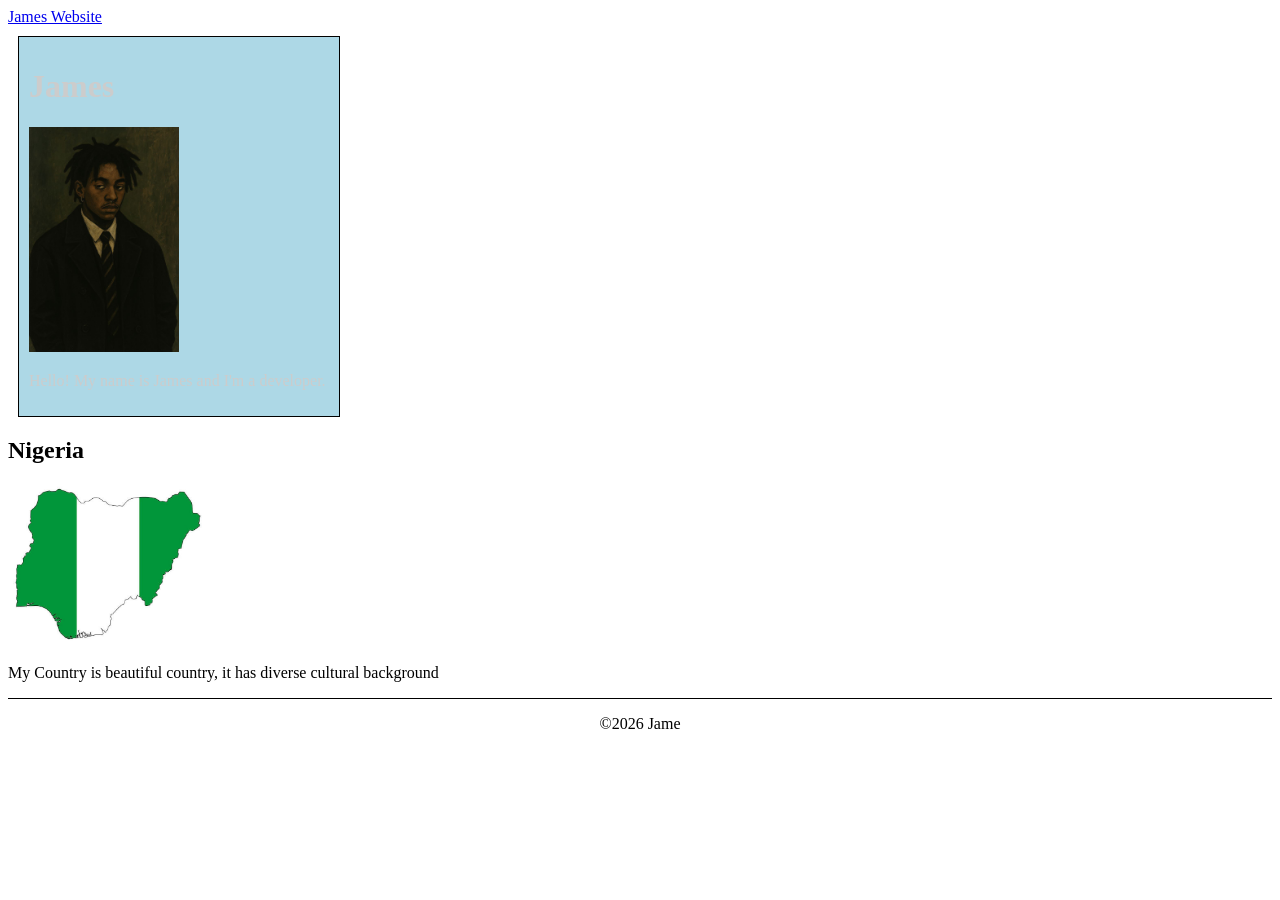
<file: index.html>
<!DOCTYPE html>
<html lang="en">

<head>
    <meta charset="utf-8">
    <meta name="viewport" content="width=device-width, initial-scale=1.0">
    <meta name="author" content="James">
    <meta name="description" content="This is James Home Page">
    <link rel="stylesheet" href="style.css">
    <title>James</title>
</head>

<body>
    <header>
        <nav>
            <a href=/">James Website</a>
        </nav>
    </header>
    <main>
        <h1>James</h1>
        <img src="profile.jpg" alt="Hello, my name is James." width="200">
        <p>Hello! My name is James and I'm a developer.</p>
    </main>
    <aside>
        <h2>Nigeria</h2>
        <img src="rep.png" alt="Country Representation">
        <p>My Country is beautiful country, it has diverse cultural background</p>
    </aside>
    <footer>
        <p>©2026 Jame</p>
    </footer>
</body>

</html>
</file>
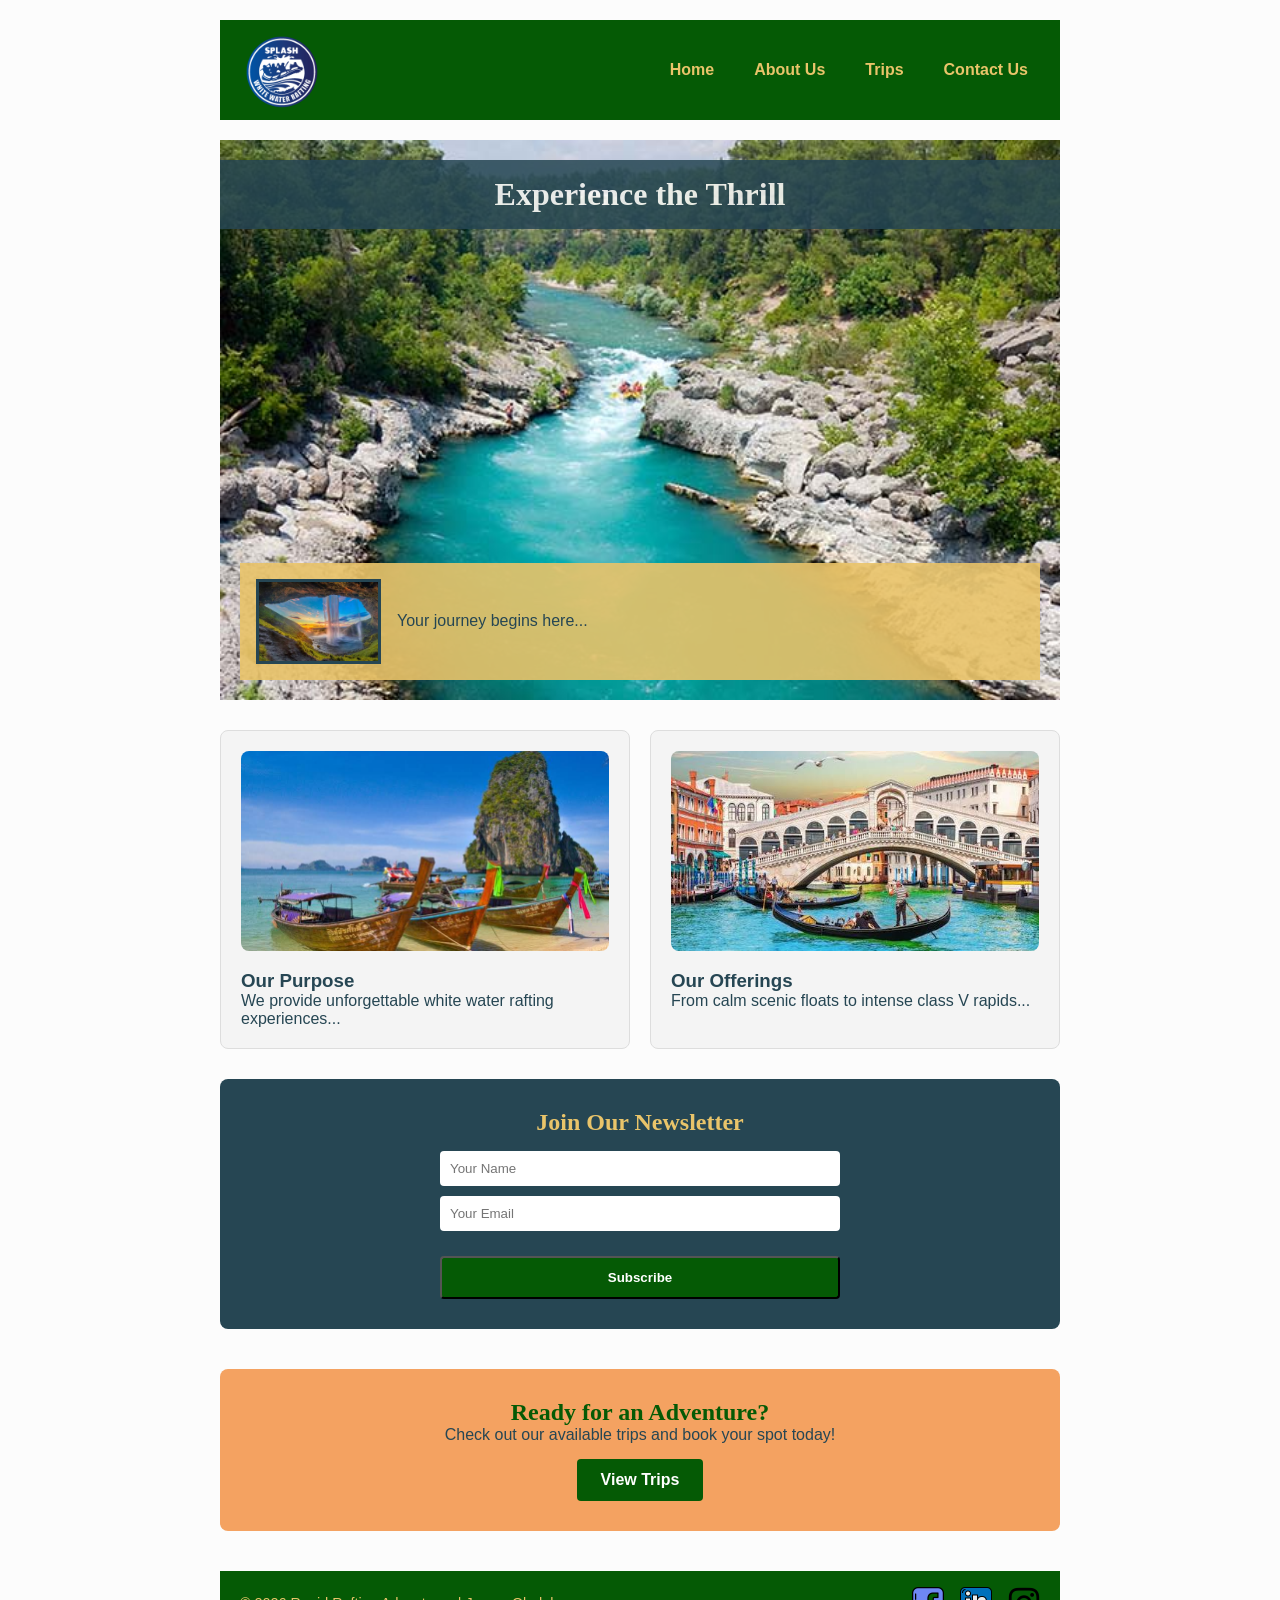
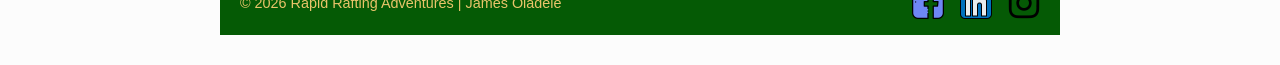
<file: wwr/index.html>
<!DOCTYPE html>
<html lang="en-US">

<head>
  <meta charset="UTF-8">
  <meta name="viewport" content="width=device-width, initial-scale=1">
  <title>Rapid Rafting Adventures</title>
  <meta name="description"
    content="Learn about Rapid Rafting Adventures — our history, mission, and the exciting white water experiences we offer.">
  <meta name="author" content="James Oladele">
  <link rel="stylesheet" href="styles/rafting.css">
</head>

<body>

  <header>
    <img src="images/logo.png" alt="Rapid Rafting Adventures Logo">
    <nav>
      <ul>
        <li><a href="index.html">Home</a></li>
        <li><a href="about.html">About Us</a></li>
        <li><a href="trips.html">Trips</a></li>
        <li><a href="contact.html">Contact Us</a></li>
      </ul>
    </nav>
  </header>

  <main>
  <!-- Hero Section (Already in your CSS) -->
  <div class="hero">
    <img src="images/hero.jpg" alt="Rafting Hero">
    <h1>Experience the Thrill</h1>
    <article>
      <img src="images/hero-article.jpg" alt="Happy Rafters">
      <p>Your journey begins here...</p>
    </article>
  </div>

  <!-- Home Grid (Requirement 6) -->
  <section class="home-grid">
    <article>
      <img src="images/feature1.jpg" alt="Feature 1">
      <h3>Our Purpose</h3>
      <p>We provide unforgettable white water rafting experiences...</p>
    </article>
    <article>
      <img src="images/feature2.jpg" alt="Feature 2">
      <h3>Our Offerings</h3>
      <p>From calm scenic floats to intense class V rapids...</p>
    </article>
  </section>

  <!-- Newsletter (Requirement 4) -->
  <section class="newsletter">
    <h2>Join Our Newsletter</h2>
    <form>
      <input type="text" placeholder="Your Name" required>
      <input type="email" placeholder="Your Email" required>
      <button type="submit" class="cta-btn">Subscribe</button>
    </form>
  </section>

  <!-- CTA to Trips (Requirement 5) -->
  <section class="cta-section">
    <h2>Ready for an Adventure?</h2>
    <p>Check out our available trips and book your spot today!</p>
    <a href="trips.html" class="cta-btn">View Trips</a>
  </section>
</main>

  <footer>
    <p>© 2026 Rapid Rafting Adventures | James Oladele</p>
    <nav class="socialmedia">
      <a href="#">
        <img src="images/facebook.png" alt="Facebook Icon">
      </a>
      <a href="#">
        <img src="images/linkedin.png" alt="LinkedIn Icon">
      </a>
      <a href="#">
        <img src="images/instagram.png" alt="Instagram Icon">
      </a>
    </nav>
  </footer>

</body>

</html>
</file>
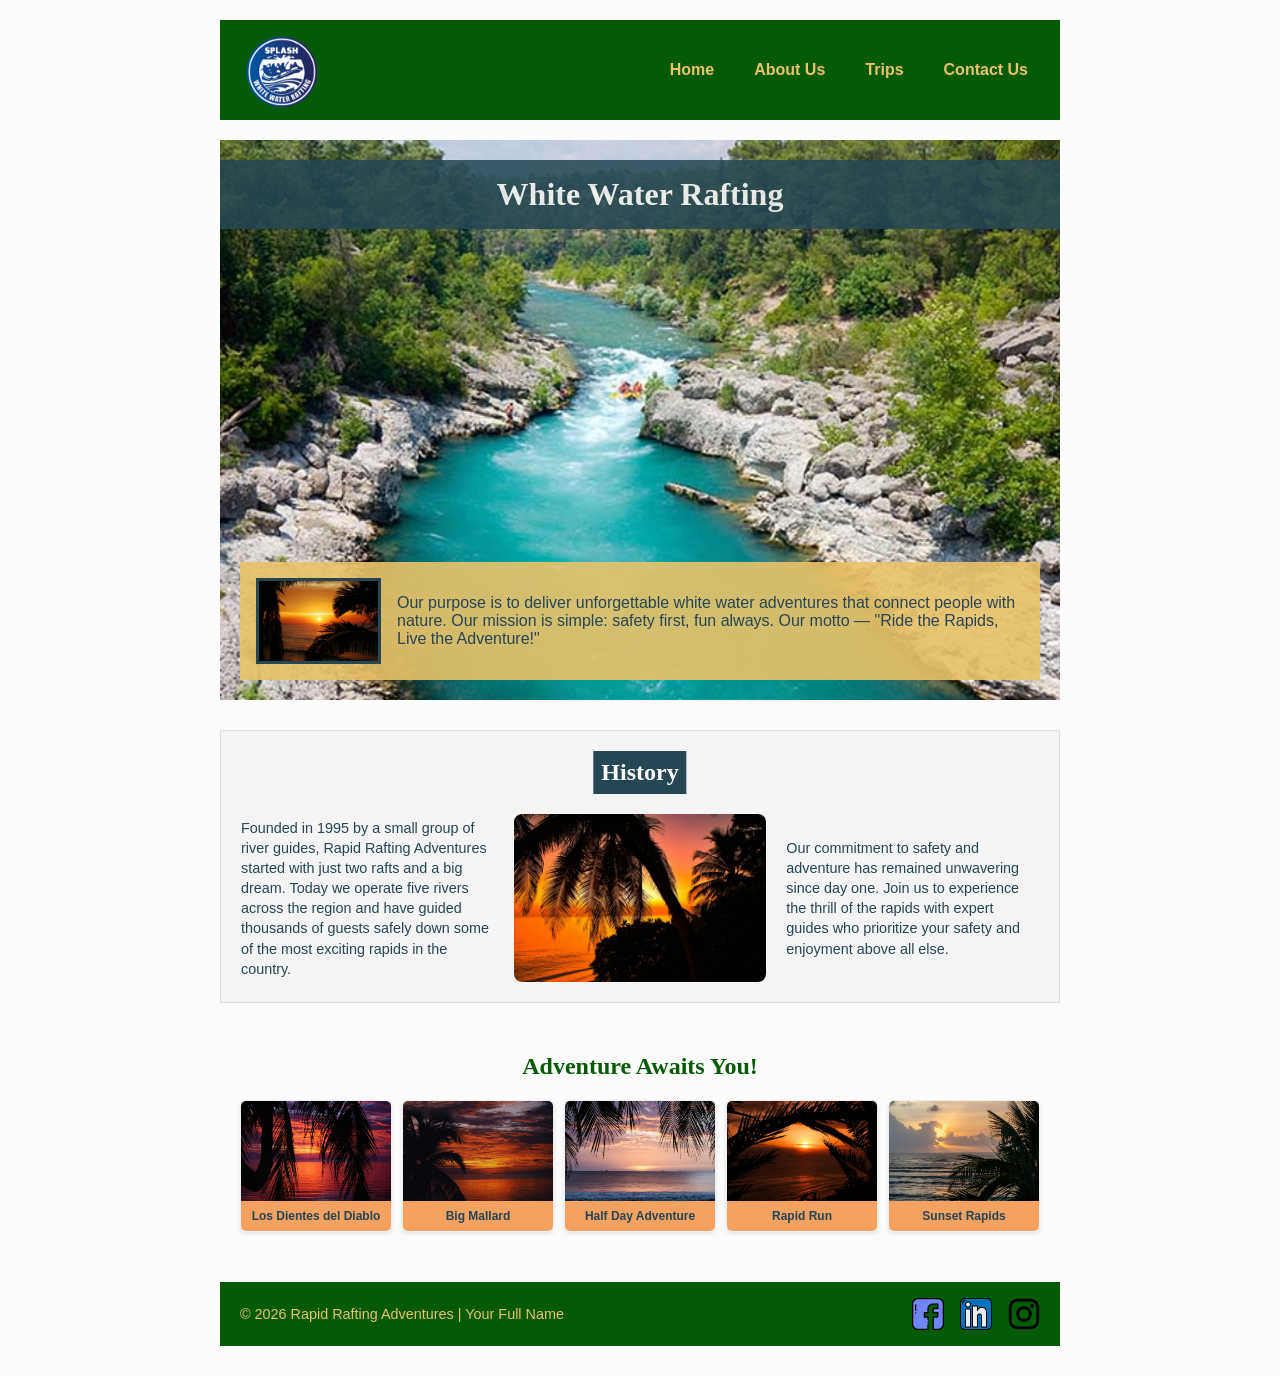
<file: about.html>
<!DOCTYPE html>
<html lang="en-US">

<head>
  <meta charset="UTF-8">
  <meta name="viewport" content="width=device-width, initial-scale=1">
  <title>About Us | Rapid Rafting Adventures</title>
  <meta name="description"
    content="Learn about Rapid Rafting Adventures — our history, mission, and the exciting white water experiences we offer.">
  <meta name="author" content="Your Full Name">
  <link rel="stylesheet" href="styles/rafting.css">
</head>

<body>

  <header>
    <img src="images/logo.png" alt="Rapid Rafting Adventures Logo">
    <nav>
      <ul>
        <li><a href="index.html">Home</a></li>
        <li><a href="about.html">About Us</a></li>
        <li><a href="trips.html">Trips</a></li>
        <li><a href="contact.html">Contact Us</a></li>
      </ul>
    </nav>
  </header>

  <main>

    <div class="hero">
      <img src="images/hero.jpg" alt="Rafters riding white water rapids">
      <h1>White Water Rafting</h1>
      <article>
        <img src="images/happy-client.jpg" alt="Happy rafting client">
        <p>Our purpose is to deliver unforgettable white water adventures that connect people with nature. Our mission
          is simple: safety first, fun always. Our motto — "Ride the Rapids, Live the Adventure!"</p>
      </article>
    </div>

    <section class="history">
      <h2>History</h2>
      <div class="history-grid">
        <p>Founded in 1995 by a small group of river guides, Rapid Rafting Adventures started with just two rafts and a
          big dream. Today we operate five rivers across the region and have guided thousands of guests safely down some
          of the most exciting rapids in the country.</p>
        <img src="images/history.jpg" alt="Historical rafting adventure">
        <p>Our commitment to safety and adventure has remained unwavering since day one. Join us to experience the
          thrill of the rapids with expert guides who prioritize your safety and enjoyment above all else.</p>
      </div>
    </section>

    <section class="adventures">
      <h2>Adventure Awaits You!</h2>
      <div class="adventure-grid">
        <figure>
          <img src="images/adventure1.jpg" alt="Los Dientes del Diablo rapids">
          <figcaption>Los Dientes del Diablo</figcaption>
        </figure>
        <figure>
          <img src="images/adventure2.jpg" alt="Big Mallard rapids">
          <figcaption>Big Mallard</figcaption>
        </figure>
        <figure>
          <img src="images/adventure3.jpg" alt="Half Day Adventure">
          <figcaption>Half Day Adventure</figcaption>
        </figure>
        <figure>
          <img src="images/adventure4.jpg" alt="Rapid Run adventure">
          <figcaption>Rapid Run</figcaption>
        </figure>
        <figure>
          <img src="images/adventure5.jpg" alt="Sunset Rapids">
          <figcaption>Sunset Rapids</figcaption>
        </figure>
      </div>
    </section>

  </main>

  <footer>
    <p>© 2026 Rapid Rafting Adventures | Your Full Name</p>
    <nav class="socialmedia">
      <a href="#">
        <img src="images/facebook.png" alt="Facebook Icon">
      </a>
      <a href="#">
        <img src="images/linkedin.png" alt="LinkedIn Icon">
      </a>
      <a href="#">
        <img src="images/instagram.png" alt="Instagram Icon">
      </a>
    </nav>
  </footer>

</body>

</html>
</file>
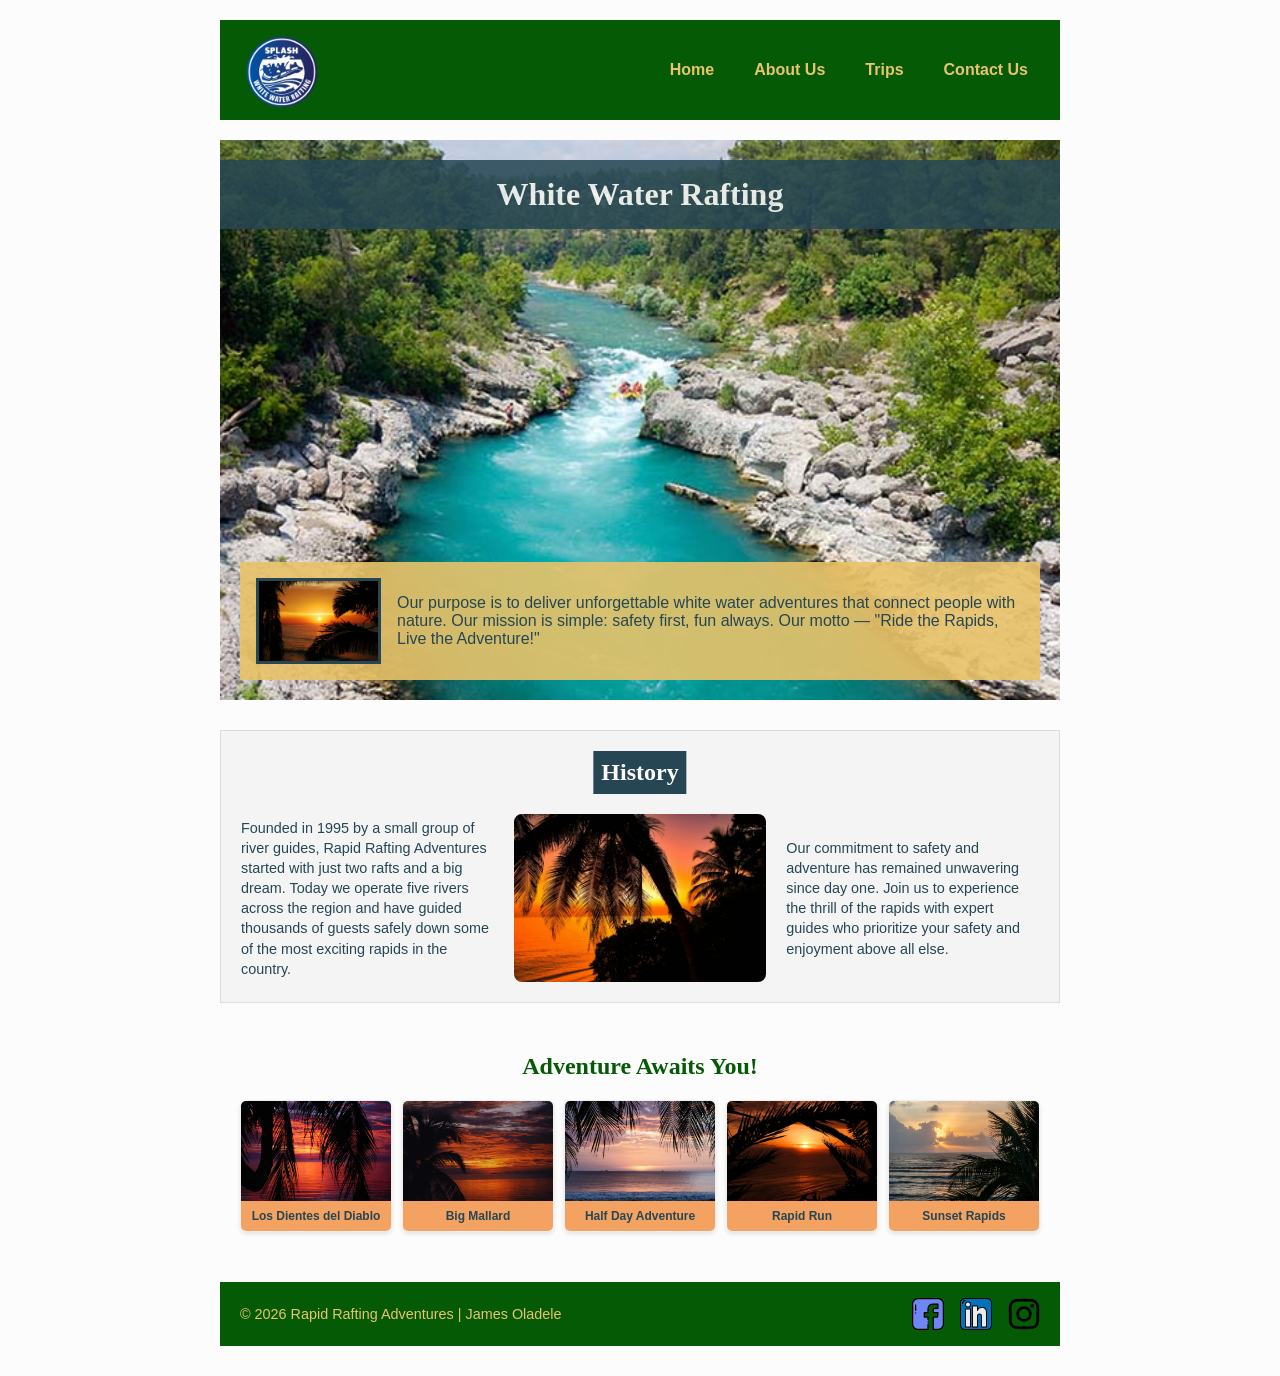
<file: wwr/about.html>
<!DOCTYPE html>
<html lang="en-US">

<head>
  <meta charset="UTF-8">
  <meta name="viewport" content="width=device-width, initial-scale=1">
  <title>About Us | Rapid Rafting Adventures</title>
  <meta name="description"
    content="Learn about Rapid Rafting Adventures — our history, mission, and the exciting white water experiences we offer.">
  <meta name="author" content="James Oladele">
  <link rel="stylesheet" href="styles/rafting.css">
</head>

<body>

  <header>
    <img src="images/logo.png" alt="Rapid Rafting Adventures Logo">
    <nav>
      <ul>
        <li><a href="index.html">Home</a></li>
        <li><a href="about.html">About Us</a></li>
        <li><a href="trips.html">Trips</a></li>
        <li><a href="contact.html">Contact Us</a></li>
      </ul>
    </nav>
  </header>

  <main>

    <div class="hero">
      <img src="images/hero.jpg" alt="Rafters riding white water rapids">
      <h1>White Water Rafting</h1>
      <article>
        <img src="images/happy-client.jpg" alt="Happy rafting client">
        <p>Our purpose is to deliver unforgettable white water adventures that connect people with nature. Our mission
          is simple: safety first, fun always. Our motto — "Ride the Rapids, Live the Adventure!"</p>
      </article>
    </div>

    <section class="history">
      <h2>History</h2>
      <div class="history-grid">
        <p>Founded in 1995 by a small group of river guides, Rapid Rafting Adventures started with just two rafts and a
          big dream. Today we operate five rivers across the region and have guided thousands of guests safely down some
          of the most exciting rapids in the country.</p>
        <img src="images/history.jpg" alt="Historical rafting adventure">
        <p>Our commitment to safety and adventure has remained unwavering since day one. Join us to experience the
          thrill of the rapids with expert guides who prioritize your safety and enjoyment above all else.</p>
      </div>
    </section>

    <section class="adventures">
      <h2>Adventure Awaits You!</h2>
      <div class="adventure-grid">
        <figure>
          <img src="images/adventure1.jpg" alt="Los Dientes del Diablo rapids">
          <figcaption>Los Dientes del Diablo</figcaption>
        </figure>
        <figure>
          <img src="images/adventure2.jpg" alt="Big Mallard rapids">
          <figcaption>Big Mallard</figcaption>
        </figure>
        <figure>
          <img src="images/adventure3.jpg" alt="Half Day Adventure">
          <figcaption>Half Day Adventure</figcaption>
        </figure>
        <figure>
          <img src="images/adventure4.jpg" alt="Rapid Run adventure">
          <figcaption>Rapid Run</figcaption>
        </figure>
        <figure>
          <img src="images/adventure5.jpg" alt="Sunset Rapids">
          <figcaption>Sunset Rapids</figcaption>
        </figure>
      </div>
    </section>

  </main>

  <footer>
    <p>© 2026 Rapid Rafting Adventures | James Oladele</p>
    <nav class="socialmedia">
      <a href="#">
        <img src="images/facebook.png" alt="Facebook Icon">
      </a>
      <a href="#">
        <img src="images/linkedin.png" alt="LinkedIn Icon">
      </a>
      <a href="#">
        <img src="images/instagram.png" alt="Instagram Icon">
      </a>
    </nav>
  </footer>

</body>

</html>
</file>
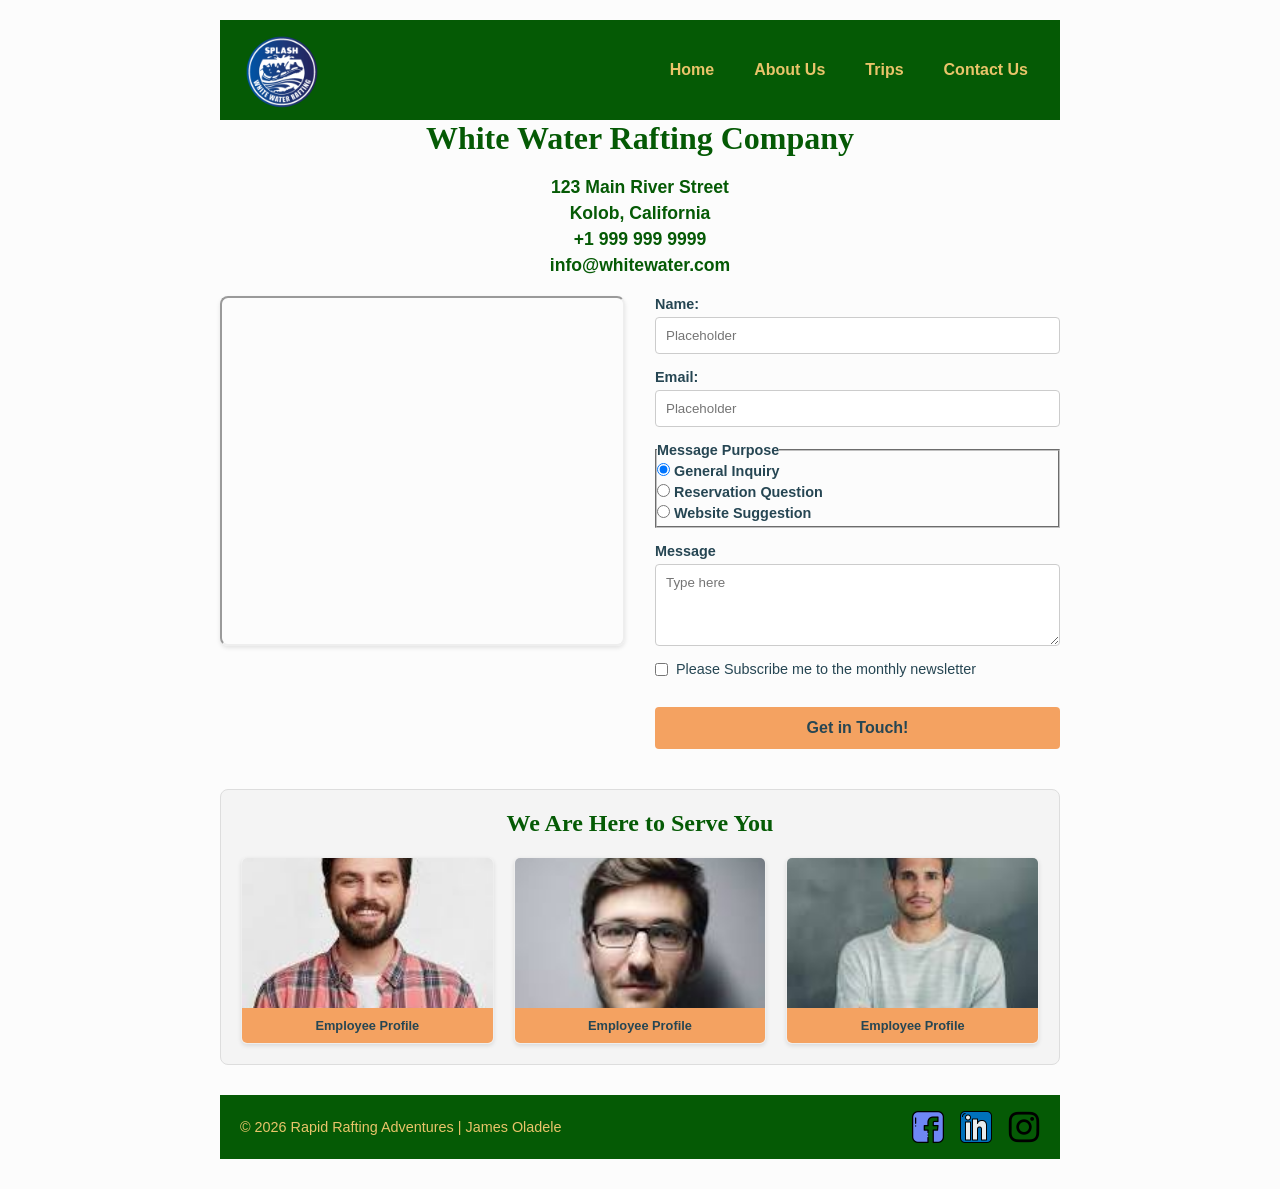
<file: wwr/contact.html>
<!DOCTYPE html>
<html lang="en-US">

<head>
  <meta charset="UTF-8">
  <meta name="viewport" content="width=device-width, initial-scale=1">
  <title>Contact Us | Rapid Rafting Adventures</title>
  <meta name="description"
    content="Contact Rapid Rafting Adventures for inquiries, reservations, or website suggestions. Find our address, phone number, and location map here.">
  <meta name="author" content="James Oladele">
  <link rel="stylesheet" href="styles/rafting.css">
</head>

<body>

  <header>
    <img src="images/logo.png" alt="Rapid Rafting Adventures Logo">
    <nav>
      <ul>
        <li><a href="index.html">Home</a></li>
        <li><a href="about.html">About Us</a></li>
        <li><a href="trips.html">Trips</a></li>
        <li><a href="contact.html">Contact Us</a></li>
      </ul>
    </nav>
  </header>

  <main>
    <h1>White Water Rafting Company</h1>
    
    <section class="contact-info">
      <p>123 Main River Street</p>
      <p>Kolob, California</p>
      <p>+1 999 999 9999</p>
      <p>info@whitewater.com</p>
    </section>

    <section class="contact-layout">
      <!-- Embedded Google Map -->
      <div class="map-container">
        <iframe 
          src="https://www.google.com/maps/embed?pb=!1m18!1m12!1m3!1d3153.086283686852!2d-122.4194155846811!3d37.77492977975942!2m3!1f0!2f0!3f0!3m2!1i1024!2i768!4f13.1!3m3!1m2!1s0x808f7e2d6a4a4a4b%3A0x1a2b3c4d5e6f7g8h!2sSan%20Francisco%2C%20CA!5e0!3m2!1sen!2sus!4v1620000000000!5m2!1sen!2sus" 
          width="100" 
          height="300" 
          allowfullscreen="" 
          loading="lazy">
        </iframe>
      </div>

      <!-- Contact Form -->
      <form action="#" method="post" class="contact-form">
        <div class="form-group">
          <label for="name">Name:</label>
          <input type="text" id="name" name="name" placeholder="Placeholder" required>
        </div>

        <div class="form-group">
          <label for="email">Email:</label>
          <input type="email" id="email" name="email" placeholder="Placeholder" required>
        </div>

        <fieldset class="form-group">
          <legend>Message Purpose</legend>
          <label>
            <input type="radio" name="purpose" id="radio-box-1" value="general" checked> General Inquiry
          </label>
          <label>
            <input type="radio" name="purpose" id="radio-box-2" value="reservation"> Reservation Question
          </label>
          <label>
            <input type="radio" name="purpose" id="radio-box-3" value="suggestion"> Website Suggestion
          </label>
        </fieldset>

        <div class="form-group">
          <label for="message">Message</label>
          <textarea id="message" name="message" rows="4" placeholder="Type here"></textarea>
        </div>

        <div class="form-group checkbox-group">
          <label>
            <input type="checkbox" id="subscribe" name="subscribe"> Please Subscribe me to the monthly newsletter
          </label>
        </div>

        <button type="submit" class="submit-btn">Get in Touch!</button>
      </form>
    </section>

    <!-- Employee Profiles -->
    <section class="employees">
      <h2>We Are Here to Serve You</h2>
      <div class="employee-grid">
        <figure>
          <img src="images/employee1.jpg" alt="Employee Profile">
          <figcaption>Employee Profile</figcaption>
        </figure>
        <figure>
          <img src="images/employee2.jpg" alt="Employee Profile">
          <figcaption>Employee Profile</figcaption>
        </figure>
        <figure>
          <img src="images/employee3.jpg" alt="Employee Profile">
          <figcaption>Employee Profile</figcaption>
        </figure>
      </div>
    </section>

  </main>

  <footer>
    <p>© 2026 Rapid Rafting Adventures | James Oladele</p>
    <nav class="socialmedia">
      <a href="#">
        <img src="images/facebook.png" alt="Facebook Icon">
      </a>
      <a href="#">
        <img src="images/linkedin.png" alt="LinkedIn Icon">
      </a>
      <a href="#">
        <img src="images/instagram.png" alt="Instagram Icon">
      </a>
    </nav>
  </footer>

</body>

</html>
</file>
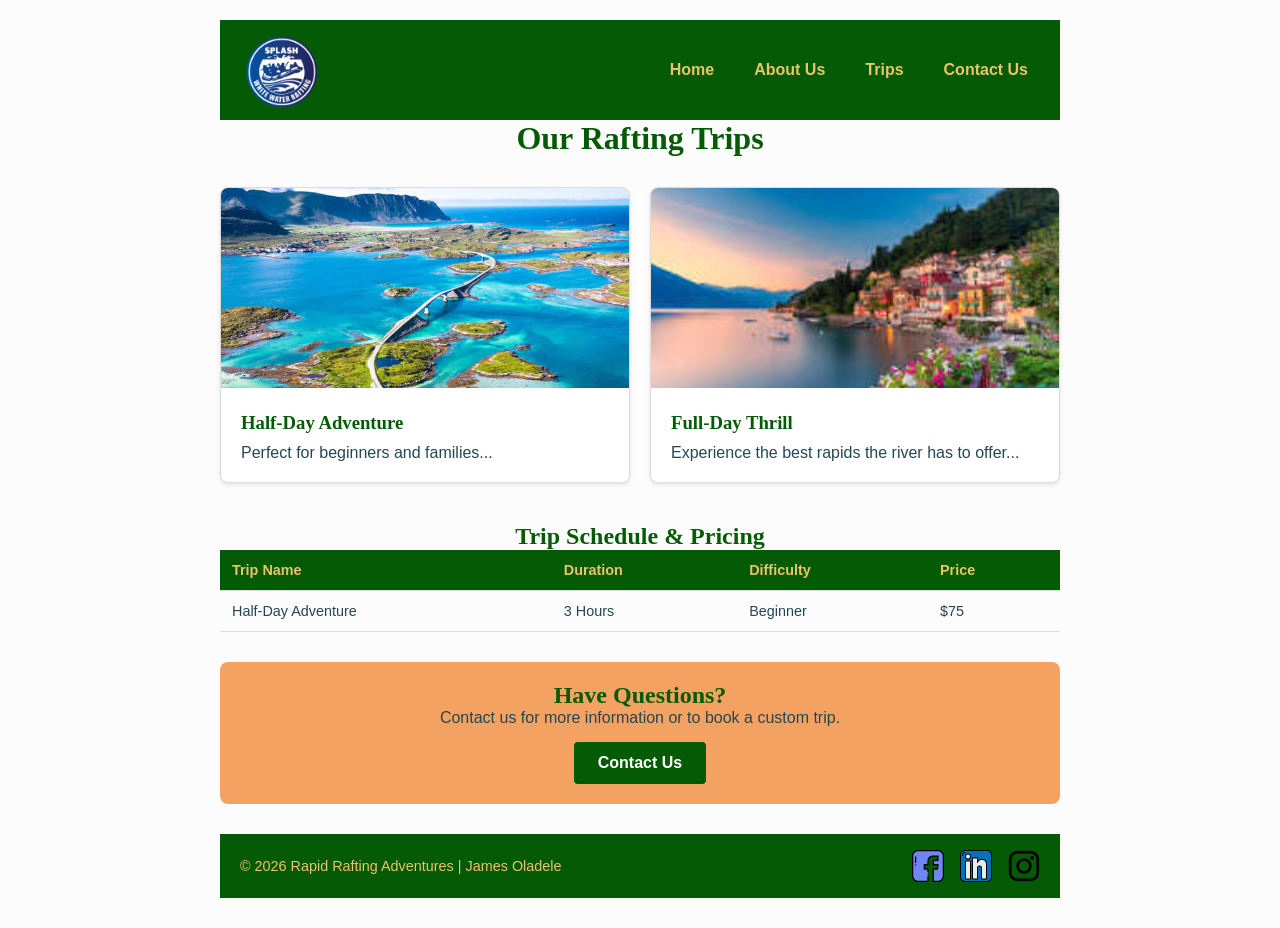
<file: wwr/trips.html>
<!DOCTYPE html>
<html lang="en-US">

<head>
  <meta charset="UTF-8">
  <meta name="viewport" content="width=device-width, initial-scale=1">
  <title>Trips | Rapid Rafting Adventures</title>
  <meta name="description"
    content="Learn about Rapid Rafting Adventures — our history, mission, and the exciting white water experiences we offer.">
  <meta name="author" content="James Oladele">
  <link rel="stylesheet" href="styles/rafting.css">
</head>

<body>

  <header>
    <img src="images/logo.png" alt="Rapid Rafting Adventures Logo">
    <nav>
      <ul>
        <li><a href="index.html">Home</a></li>
        <li><a href="about.html">About Us</a></li>
        <li><a href="trips.html">Trips</a></li>
        <li><a href="contact.html">Contact Us</a></li>
      </ul>
    </nav>
  </header>

  <main>
  <h1>Our Rafting Trips</h1>
  
  <!-- Trips Grid (Requirement 2 & 4) -->
  <section class="trips-grid">
    <div class="trip-card">
      <img src="images/trip1.jpg" alt="Trip 1">
      <div class="trip-card-content">
        <h3>Half-Day Adventure</h3>
        <p>Perfect for beginners and families...</p>
      </div>
    </div>
    <div class="trip-card">
      <img src="images/trip2.jpg" alt="Trip 2">
      <div class="trip-card-content">
        <h3>Full-Day Thrill</h3>
        <p>Experience the best rapids the river has to offer...</p>
      </div>
    </div>
    <!-- Add a third trip card for requirement compliance -->
  </section>

  <!-- Trips Table (Requirement 3) -->
  <section class="trips-table-container">
    <h2>Trip Schedule & Pricing</h2>
    <table class="trips-table">
      <thead>
        <tr>
          <th>Trip Name</th>
          <th>Duration</th>
          <th>Difficulty</th>
          <th>Price</th>
        </tr>
      </thead>
      <tbody>
        <tr>
          <td>Half-Day Adventure</td>
          <td>3 Hours</td>
          <td>Beginner</td>
          <td>$75</td>
        </tr>
        <!-- Add more rows -->
      </tbody>
    </table>
  </section>

  <!-- CTA to Contact (Requirement 1) -->
  <section class="trips-cta">
    <h2>Have Questions?</h2>
    <p>Contact us for more information or to book a custom trip.</p>
    <a href="contact.html" class="cta-btn">Contact Us</a>
  </section>
</main>

  <footer>
    <p>© 2026 Rapid Rafting Adventures | James Oladele</p>
    <nav class="socialmedia">
      <a href="#">
        <img src="images/facebook.png" alt="Facebook Icon">
      </a>
      <a href="#">
        <img src="images/linkedin.png" alt="LinkedIn Icon">
      </a>
      <a href="#">
        <img src="images/instagram.png" alt="Instagram Icon">
      </a>
    </nav>
  </footer>

</body>

</html>
</file>
<file: style.css>
main {
    width: 300px;
}

main {
    width: 300px;
    margin: 10px;
    border: 1px solid black;
    padding: 10px;
    color: #ccc;
    background-color: lightblue;
}

main img {
    width: 150px;
    height: auto;
}

aside img {
    width: 200px;
    height: auto;
}

p {
    padding: 0;
}

footer {
    margin-top: 10px;
    border-top: 1px solid black;
    text-align: center;
}
</file>
<file: wwr/styles/rafting.css>
:root {
  --primary-color: #055a05;
  --secondary-color: #f4a261;
  --accent1-color: #264653;
  --accent2-color: #e9c46a;
  --heading-font: "Times New Roman", Georgia, serif;
  --body-font: Arial, Helvetica, sans-serif;
}


* {
  margin: 0;
  padding: 0;
  box-sizing: border-box;
}


body {
  font-family: var(--body-font);
  color: var(--accent1-color);
  background-color: #fcfcfc;
}


header,
main,
footer {
  width: 840px;
  margin: 0 auto;
}


h1,
h2 {
  font-family: var(--heading-font);
  color: var(--primary-color);
  text-align: center;
}

header nav ul,
header nav li,
header nav a,
.history-grid p,
.history-grid img,
.adventure-grid figure,
.adventure-grid img,
footer p,
footer nav {
  margin: 0;
  padding: 0;
}


header {
  display: grid;
  grid-template-columns: auto 1fr;
  align-items: center;
  background-color: var(--primary-color);
  padding: 10px 20px;
  margin-top: 20px;
}

header img {
  width: 80px;
  height: auto;
}

header nav ul {
  display: flex;
  justify-content: flex-end;
  list-style: none;
  gap: 1rem;
}

header nav a {
  display: block;
  color: var(--accent2-color);
  text-decoration: none;
  font-weight: bold;
  padding: 8px 12px;
  transition: color 0.3s ease;
}

header nav a:hover {
  color: var(--secondary-color);
}


.hero {
  position: relative;
  margin-top: 20px;
}

.hero img {
  display: block;
  width: 100%;
  height: auto;
}

.hero h1 {
  position: absolute;
  top: 20px;
  width: 100%;
  padding: 16px;
  text-align: center;
  opacity: 0.85;
  background-color: var(--accent1-color);
  color: #fff;
}

.hero article {
  position: absolute;
  bottom: 20px;
  left: 20px;
  right: 20px;
  background-color: rgba(233, 196, 106, 0.9);
  padding: 16px;
  display: flex;
  align-items: center;
  gap: 16px;
}

.hero article img {
  width: 125px;
  height: auto;
  border: 3px solid var(--accent1-color);
  flex-shrink: 0;
}

.history {
  margin-top: 30px;
  padding: 20px;
  background-color: #f4f4f4;
  border: 1px solid #ddd;
}

.history h2 {
  margin-bottom: 20px;
  background-color: var(--accent1-color);
  color: #fff;
  padding: 8px;
  display: inline-block;
  margin-left: 50%;
  transform: translateX(-50%);
}

.history-grid {
  display: grid;
  grid-template-columns: 1fr 1fr 1fr;
  gap: 20px;
  align-items: center;
}

.history-grid img {
  width: 100%;
  height: auto;
  border-radius: 8px;
}

.history-grid p {
  font-size: 0.9rem;
  line-height: 1.4;
}

.adventures {
  margin-top: 30px;
  padding: 20px;
}

.adventures h2 {
  margin-bottom: 20px;
}

.adventure-grid {
  display: flex;
  justify-content: space-between;
  gap: 10px;
}

.adventure-grid figure {
  flex: 1;
  text-align: center;
  background-color: #fff;
  border: 1px solid #eee;
  border-radius: 6px;
  overflow: hidden;
  box-shadow: 0 2px 4px rgba(0, 0, 0, 0.1);
}

.adventure-grid img {
  width: 100%;
  height: 100px;
  object-fit: cover;
  display: block;
}

.adventure-grid figcaption {
  font-size: 0.75rem;
  padding: 8px 4px;
  font-weight: bold;
  color: var(--accent1-color);
  background-color: var(--secondary-color);
}

/* ---------- Footer (CSS Flex) ---------- */
footer {
  display: flex;
  justify-content: space-between;
  align-items: center;
  background-color: var(--primary-color);
  color: var(--accent2-color);
  padding: 16px 20px;
  margin-top: 30px;
  margin-bottom: 30px;
}

footer p {
  font-size: 0.9rem;
}

.socialmedia {
  display: flex;
  gap: 16px;
}

.socialmedia a {
  text-decoration: none;
  display: block;
}

.socialmedia img {
  width: 32px;
  height: 32px;
  display: block;
}

/* ---------- Contact Page Styles ---------- */

.contact-info {
  text-align: center;
  margin: 20px 0;
  font-size: 1.1rem;
  font-weight: bold;
  color: var(--primary-color);
}

.contact-info p {
  margin: 5px 0;
}

.contact-layout {
  display: grid;
  grid-template-columns: 1fr 1fr;
  gap: 30px;
  margin-top: 20px;
  align-items: start;
}

/* Map Styling */
.map-container iframe {
  border-radius: 8px;
  box-shadow: 0 2px 4px rgba(0, 0, 0, 0.1);
  width: 100%;
  height: 350px;
}

/* Form Styling */
.contact-form {
  display: flex;
  flex-direction: column;
  gap: 15px;
}

.form-group {
  display: flex;
  flex-direction: column;
}

.form-group label {
  font-weight: bold;
  margin-bottom: 5px;
  font-size: 0.9rem;
}

.form-group input[type="text"],
.form-group input[type="email"],
.form-group textarea {
  padding: 10px;
  border: 1px solid #ccc;
  border-radius: 4px;
  font-family: var(--body-font);
  width: 100%;
}

.form-group textarea {
  resize: vertical;
}

/* Radio and Checkbox Groups */
.form-group fieldset {
  border: none;
  padding: 0;
  margin: 0;
}

.form-group legend {
  font-weight: bold;
  margin-bottom: 5px;
  font-size: 0.9rem;
}

.form-group fieldset label,
.checkbox-group label {
  font-weight: normal;
  display: flex;
  align-items: center;
  gap: 8px;
  margin-bottom: 5px;
  cursor: pointer;
  font-size: 0.9rem;
}

/* Submit Button */
.submit-btn {
  background-color: var(--secondary-color);
  color: var(--accent1-color);
  font-weight: bold;
  font-size: 1rem;
  padding: 12px;
  border: none;
  border-radius: 4px;
  cursor: pointer;
  transition: background-color 0.3s ease, transform 0.1s ease;
  margin-top: 10px;
}

.submit-btn:hover {
  background-color: var(--accent2-color);
}

.submit-btn:active {
  transform: scale(0.98);
}

/* Employee Section */
.employees {
  margin-top: 40px;
  padding: 20px;
  background-color: #f4f4f4;
  border: 1px solid #ddd;
  border-radius: 8px;
}

.employees h2 {
  margin-bottom: 20px;
}

.employee-grid {
  display: flex;
  justify-content: space-around;
  gap: 20px;
  text-align: center;
}

.employee-grid figure {
  flex: 1;
  background-color: #fff;
  border: 1px solid #eee;
  border-radius: 6px;
  overflow: hidden;
  box-shadow: 0 2px 4px rgba(0, 0, 0, 0.1);
}

.employee-grid img {
  width: 100%;
  height: 150px;
  object-fit: cover;
  display: block;
}

.employee-grid figcaption {
  font-size: 0.8rem;
  padding: 10px;
  font-weight: bold;
  color: var(--accent1-color);
  background-color: var(--secondary-color);
}

/* ---------- Home Page Styles ---------- */

/* CSS Grid for additional images and content */
.home-grid {
  display: grid;
  grid-template-columns: 1fr 1fr;
  gap: 20px;
  margin-top: 30px;
}

.home-grid article {
  background-color: #f4f4f4;
  padding: 20px;
  border-radius: 8px;
  border: 1px solid #ddd;
}

.home-grid img {
  width: 100%;
  height: 200px;
  object-fit: cover;
  border-radius: 8px;
  margin-bottom: 15px;
}

/* Newsletter Sign Up Form */
.newsletter {
  background-color: var(--accent1-color);
  color: #fff;
  padding: 30px 20px;
  margin-top: 30px;
  border-radius: 8px;
  text-align: center;
}

.newsletter h2 {
  color: var(--accent2-color);
  margin-bottom: 15px;
}

.newsletter form {
  display: flex;
  flex-direction: column;
  gap: 10px;
  max-width: 400px;
  margin: 0 auto;
}

.newsletter input {
  padding: 10px;
  border: none;
  border-radius: 4px;
  font-family: var(--body-font);
}

/* Call to Action */
.cta-section {
  text-align: center;
  margin: 40px 0;
  padding: 30px;
  background-color: var(--secondary-color);
  border-radius: 8px;
}

.cta-btn {
  display: inline-block;
  background-color: var(--primary-color);
  color: #fff;
  text-decoration: none;
  padding: 12px 24px;
  border-radius: 4px;
  font-weight: bold;
  margin-top: 15px;
  transition: background-color 0.3s ease;
}

.cta-btn:hover {
  background-color: var(--accent1-color);
}

/* ---------- Trips Page Styles ---------- */

/* CSS Grid for detailed trip descriptions */
.trips-grid {
  display: grid;
  grid-template-columns: 1fr 1fr;
  gap: 20px;
  margin-top: 30px;
}

.trip-card {
  background-color: #fff;
  border: 1px solid #ddd;
  border-radius: 8px;
  overflow: hidden;
  box-shadow: 0 2px 4px rgba(0, 0, 0, 0.1);
}

.trip-card img {
  width: 100%;
  height: 200px;
  object-fit: cover;
}

.trip-card-content {
  padding: 20px;
}

.trip-card h3 {
  color: var(--primary-color);
  margin-bottom: 10px;
  font-family: var(--heading-font);
}

/* Trips Table */
.trips-table-container {
  margin-top: 40px;
  overflow-x: auto;
}

.trips-table {
  width: 100%;
  border-collapse: collapse;
  font-size: 0.9rem;
}

.trips-table th,
.trips-table td {
  padding: 12px;
  text-align: left;
  border-bottom: 1px solid #ddd;
}

.trips-table th {
  background-color: var(--primary-color);
  color: var(--accent2-color);
}

.trips-table tr:nth-child(even) {
  background-color: #f4f4f4;
}

.trips-table tr:hover {
  background-color: #e9ecef;
}

/* Trips Page CTA */
.trips-cta {
  text-align: center;
  margin-top: 30px;
  padding: 20px;
  background-color: var(--secondary-color);
  border-radius: 8px;
}
</file>
<file: styles/rafting.css>
:root {
  --primary-color: #055a05;
  --secondary-color: #f4a261;
  --accent1-color: #264653;
  --accent2-color: #e9c46a;
  --heading-font: "Times New Roman", Georgia, serif;
  --body-font: Arial, Helvetica, sans-serif;
}


* {
  margin: 0;
  padding: 0;
  box-sizing: border-box;
}


body {
  font-family: var(--body-font);
  color: var(--accent1-color);
  background-color: #fcfcfc;
}


header,
main,
footer {
  width: 840px;
  margin: 0 auto;
}


h1,
h2 {
  font-family: var(--heading-font);
  color: var(--primary-color);
  text-align: center;
}

header nav ul,
header nav li,
header nav a,
.history-grid p,
.history-grid img,
.adventure-grid figure,
.adventure-grid img,
footer p,
footer nav {
  margin: 0;
  padding: 0;
}


header {
  display: grid;
  grid-template-columns: auto 1fr;
  align-items: center;
  background-color: var(--primary-color);
  padding: 10px 20px;
  margin-top: 20px;
}

header img {
  width: 80px;
  height: auto;
}

header nav ul {
  display: flex;
  justify-content: flex-end;
  list-style: none;
  gap: 1rem;
}

header nav a {
  display: block;
  color: var(--accent2-color);
  text-decoration: none;
  font-weight: bold;
  padding: 8px 12px;
  transition: color 0.3s ease;
}

header nav a:hover {
  color: var(--secondary-color);
}


.hero {
  position: relative;
  margin-top: 20px;
}

.hero img {
  display: block;
  width: 100%;
  height: auto;
}

.hero h1 {
  position: absolute;
  top: 20px;
  width: 100%;
  padding: 16px;
  text-align: center;
  opacity: 0.85;
  background-color: var(--accent1-color);
  color: #fff;
}

.hero article {
  position: absolute;
  bottom: 20px;
  left: 20px;
  right: 20px;
  background-color: rgba(233, 196, 106, 0.9);
  padding: 16px;
  display: flex;
  align-items: center;
  gap: 16px;
}

.hero article img {
  width: 125px;
  height: auto;
  border: 3px solid var(--accent1-color);
  flex-shrink: 0;
}

.history {
  margin-top: 30px;
  padding: 20px;
  background-color: #f4f4f4;
  border: 1px solid #ddd;
}

.history h2 {
  margin-bottom: 20px;
  background-color: var(--accent1-color);
  color: #fff;
  padding: 8px;
  display: inline-block;
  margin-left: 50%;
  transform: translateX(-50%);
}

.history-grid {
  display: grid;
  grid-template-columns: 1fr 1fr 1fr;
  gap: 20px;
  align-items: center;
}

.history-grid img {
  width: 100%;
  height: auto;
  border-radius: 8px;
}

.history-grid p {
  font-size: 0.9rem;
  line-height: 1.4;
}

.adventures {
  margin-top: 30px;
  padding: 20px;
}

.adventures h2 {
  margin-bottom: 20px;
}

.adventure-grid {
  display: flex;
  justify-content: space-between;
  gap: 10px;
}

.adventure-grid figure {
  flex: 1;
  text-align: center;
  background-color: #fff;
  border: 1px solid #eee;
  border-radius: 6px;
  overflow: hidden;
  box-shadow: 0 2px 4px rgba(0, 0, 0, 0.1);
}

.adventure-grid img {
  width: 100%;
  height: 100px;
  object-fit: cover;
  display: block;
}

.adventure-grid figcaption {
  font-size: 0.75rem;
  padding: 8px 4px;
  font-weight: bold;
  color: var(--accent1-color);
  background-color: var(--secondary-color);
}

/* ---------- Footer (CSS Flex) ---------- */
footer {
  display: flex;
  justify-content: space-between;
  align-items: center;
  background-color: var(--primary-color);
  color: var(--accent2-color);
  padding: 16px 20px;
  margin-top: 30px;
  margin-bottom: 30px;
}

footer p {
  font-size: 0.9rem;
}

.socialmedia {
  display: flex;
  gap: 16px;
}

.socialmedia a {
  text-decoration: none;
  display: block;
}

.socialmedia img {
  width: 32px;
  height: 32px;
  display: block;
}
</file>
